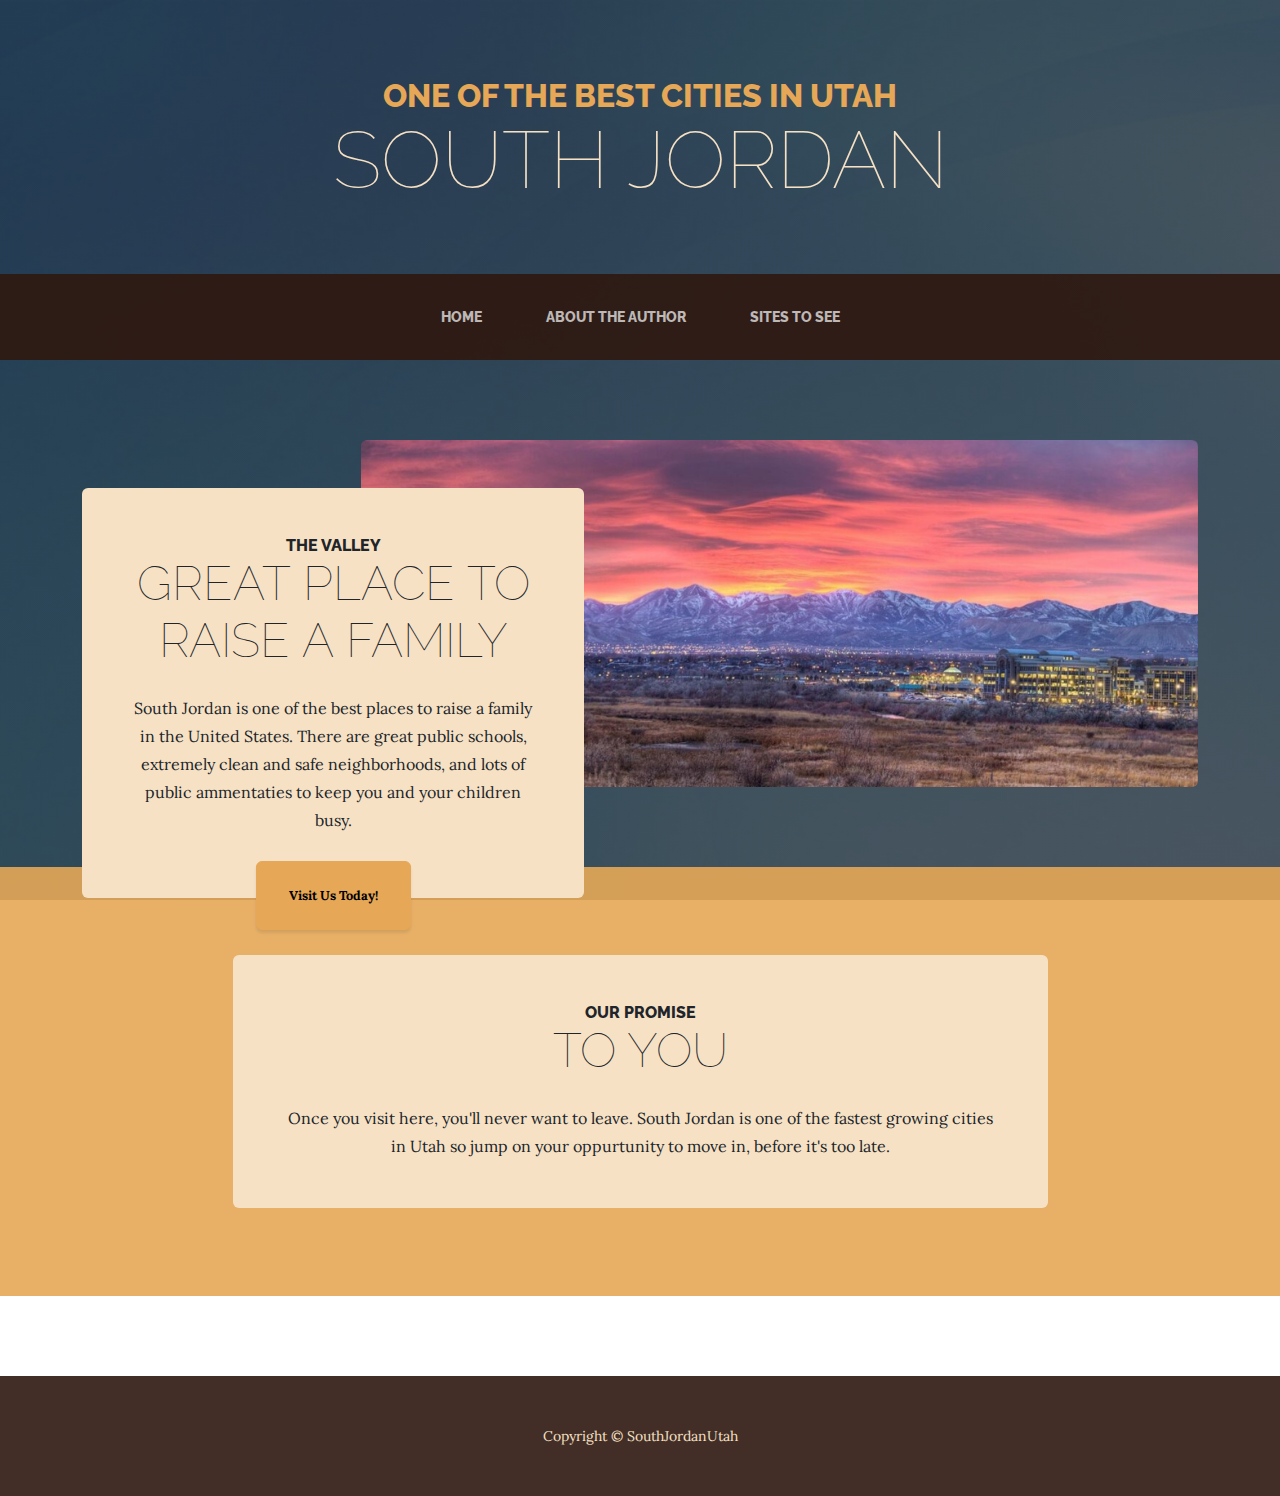
<file: index.html>
<!DOCTYPE html>
<html lang="en">
    <head>
        <meta charset="utf-8" />
        <meta name="viewport" content="width=device-width, initial-scale=1, shrink-to-fit=no" />
        <meta name="description" content="" />
        <meta name="author" content="" />
        <title>South Jordan Utah</title>
        <link rel="icon" type="image/x-icon" href="assets/favicon.ico" />
        <!-- Google fonts-->
        <link href="https://fonts.googleapis.com/css?family=Raleway:100,100i,200,200i,300,300i,400,400i,500,500i,600,600i,700,700i,800,800i,900,900i" rel="stylesheet" />
        <link href="https://fonts.googleapis.com/css?family=Lora:400,400i,700,700i" rel="stylesheet" />
        <!-- Core theme CSS (includes Bootstrap)-->
        <link href="css/styles.css" rel="stylesheet" />
    </head>
    <body>
        <header>
            <h1 class="site-heading text-center text-faded d-none d-lg-block">
                <span class="site-heading-upper text-primary mb-3">One of the Best Cities in Utah</span>
                <span class="site-heading-lower">South Jordan</span>
            </h1>
        </header>
        <!-- Navigation-->
        <nav class="navbar navbar-expand-lg navbar-dark py-lg-4" id="mainNav">
            <div class="container">
                <a class="navbar-brand text-uppercase fw-bold d-lg-none" href="index.html">South Jordan</a>
                <button class="navbar-toggler" type="button" data-bs-toggle="collapse" data-bs-target="#navbarSupportedContent" aria-controls="navbarSupportedContent" aria-expanded="false" aria-label="Toggle navigation"><span class="navbar-toggler-icon"></span></button>
                <div class="collapse navbar-collapse" id="navbarSupportedContent">
                    <ul class="navbar-nav mx-auto">
                        <li class="nav-item px-lg-4"><a class="nav-link text-uppercase" href="index.html">Home</a></li>
                        <li class="nav-item px-lg-4"><a class="nav-link text-uppercase" href="is 201/html/resume.html">About the Author</a></li>
                        <li class="nav-item px-lg-4"><a class="nav-link text-uppercase" href="products.html">Sites to See</a></li>
                    </ul>
                </div>
            </div>
        </nav>
        <section class="page-section clearfix">
            <div class="container">
                <div class="intro">
                    <img class="intro-img img-fluid mb-3 mb-lg-0 rounded" src="assets/img/intro.jpg" alt="..." />
                    <div class="intro-text left-0 text-center bg-faded p-5 rounded">
                        <h2 class="section-heading mb-4">
                            <span class="section-heading-upper">The Valley</span>
                            <span class="section-heading-lower">Great Place to Raise a Family</span>
                        </h2>
                        <p class="mb-3">South Jordan is one of the best places to raise a family in the United States. There are great public schools, extremely clean and safe neighborhoods, and lots of public ammentaties to keep you and your children busy.</p>
                        <div class="intro-button mx-auto"><a class="btn btn-primary btn-xl" href="https://www.sjc.utah.gov/">Visit Us Today!</a></div>
                    </div>
                </div>
            </div>
        </section>
        <section class="page-section cta">
            <div class="container">
                <div class="row">
                    <div class="col-xl-9 mx-auto">
                        <div class="cta-inner bg-faded text-center rounded">
                            <h2 class="section-heading mb-4">
                                <span class="section-heading-upper">Our Promise</span>
                                <span class="section-heading-lower">To You</span>
                            </h2>
                            <p class="mb-0">Once you visit here, you'll never want to leave. South Jordan is one of the fastest growing cities in Utah so jump on your oppurtunity to move in, before it's too late.</p>
                        </div>
                    </div>
                </div>
            </div>
        </section>
        <footer class="footer text-faded text-center py-5">
            <div class="container"><p class="m-0 small">Copyright &copy; SouthJordanUtah</p></div>
        </footer>
        <!-- Bootstrap core JS-->
        <script src="https://cdn.jsdelivr.net/npm/bootstrap@5.2.3/dist/js/bootstrap.bundle.min.js"></script>
        <!-- Core theme JS-->
        <script src="js/scripts.js"></script>
    </body>
</html>
</file>
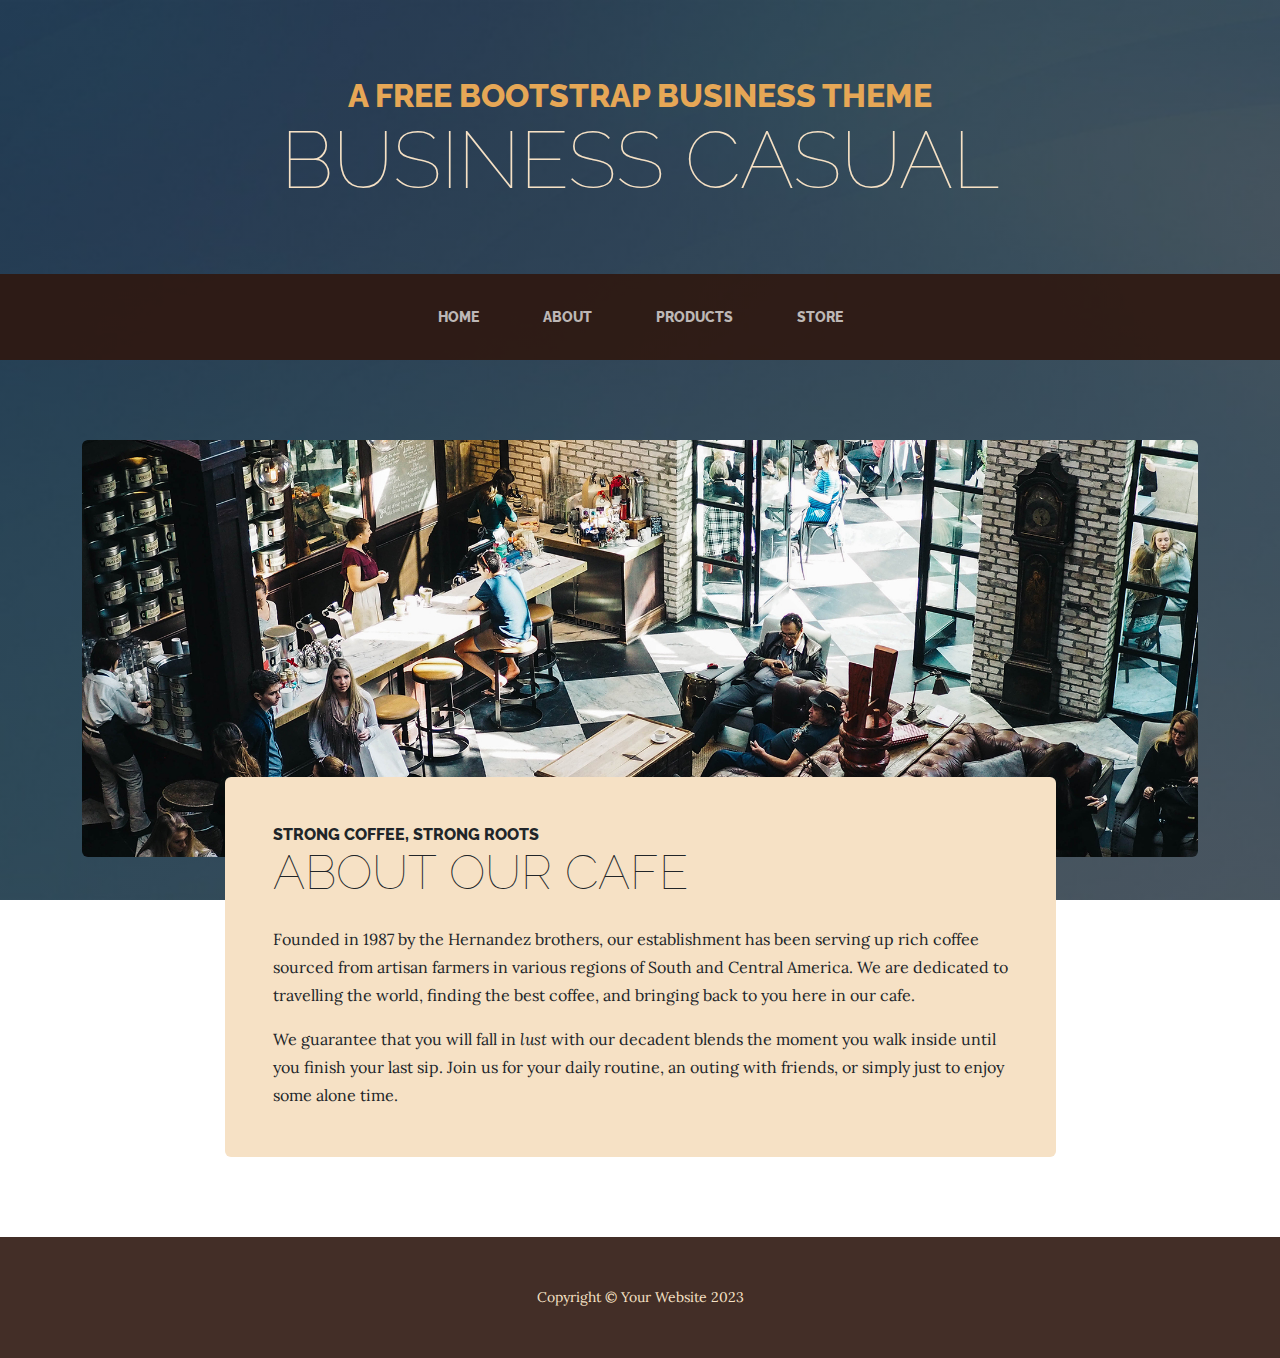
<file: about.html>
<!DOCTYPE html>
<html lang="en">
    <head>
        <meta charset="utf-8" />
        <meta name="viewport" content="width=device-width, initial-scale=1, shrink-to-fit=no" />
        <meta name="description" content="" />
        <meta name="author" content="" />
        <title>Business Casual - Start Bootstrap Theme</title>
        <link rel="icon" type="image/x-icon" href="assets/favicon.ico" />
        <!-- Google fonts-->
        <link href="https://fonts.googleapis.com/css?family=Raleway:100,100i,200,200i,300,300i,400,400i,500,500i,600,600i,700,700i,800,800i,900,900i" rel="stylesheet" />
        <link href="https://fonts.googleapis.com/css?family=Lora:400,400i,700,700i" rel="stylesheet" />
        <!-- Core theme CSS (includes Bootstrap)-->
        <link href="css/styles.css" rel="stylesheet" />
    </head>
    <body>
        <header>
            <h1 class="site-heading text-center text-faded d-none d-lg-block">
                <span class="site-heading-upper text-primary mb-3">A Free Bootstrap Business Theme</span>
                <span class="site-heading-lower">Business Casual</span>
            </h1>
        </header>
        <!-- Navigation-->
        <nav class="navbar navbar-expand-lg navbar-dark py-lg-4" id="mainNav">
            <div class="container">
                <a class="navbar-brand text-uppercase fw-bold d-lg-none" href="index.html">Start Bootstrap</a>
                <button class="navbar-toggler" type="button" data-bs-toggle="collapse" data-bs-target="#navbarSupportedContent" aria-controls="navbarSupportedContent" aria-expanded="false" aria-label="Toggle navigation"><span class="navbar-toggler-icon"></span></button>
                <div class="collapse navbar-collapse" id="navbarSupportedContent">
                    <ul class="navbar-nav mx-auto">
                        <li class="nav-item px-lg-4"><a class="nav-link text-uppercase" href="index.html">Home</a></li>
                        <li class="nav-item px-lg-4"><a class="nav-link text-uppercase" href="about.html">About</a></li>
                        <li class="nav-item px-lg-4"><a class="nav-link text-uppercase" href="products.html">Products</a></li>
                        <li class="nav-item px-lg-4"><a class="nav-link text-uppercase" href="store.html">Store</a></li>
                    </ul>
                </div>
            </div>
        </nav>
        <section class="page-section about-heading">
            <div class="container">
                <img class="img-fluid rounded about-heading-img mb-3 mb-lg-0" src="assets/img/about.jpg" alt="..." />
                <div class="about-heading-content">
                    <div class="row">
                        <div class="col-xl-9 col-lg-10 mx-auto">
                            <div class="bg-faded rounded p-5">
                                <h2 class="section-heading mb-4">
                                    <span class="section-heading-upper">Strong Coffee, Strong Roots</span>
                                    <span class="section-heading-lower">About Our Cafe</span>
                                </h2>
                                <p>Founded in 1987 by the Hernandez brothers, our establishment has been serving up rich coffee sourced from artisan farmers in various regions of South and Central America. We are dedicated to travelling the world, finding the best coffee, and bringing back to you here in our cafe.</p>
                                <p class="mb-0">
                                    We guarantee that you will fall in
                                    <em>lust</em>
                                    with our decadent blends the moment you walk inside until you finish your last sip. Join us for your daily routine, an outing with friends, or simply just to enjoy some alone time.
                                </p>
                            </div>
                        </div>
                    </div>
                </div>
            </div>
        </section>
        <footer class="footer text-faded text-center py-5">
            <div class="container"><p class="m-0 small">Copyright &copy; Your Website 2023</p></div>
        </footer>
        <!-- Bootstrap core JS-->
        <script src="https://cdn.jsdelivr.net/npm/bootstrap@5.2.3/dist/js/bootstrap.bundle.min.js"></script>
        <!-- Core theme JS-->
        <script src="js/scripts.js"></script>
    </body>
</html>
</file>
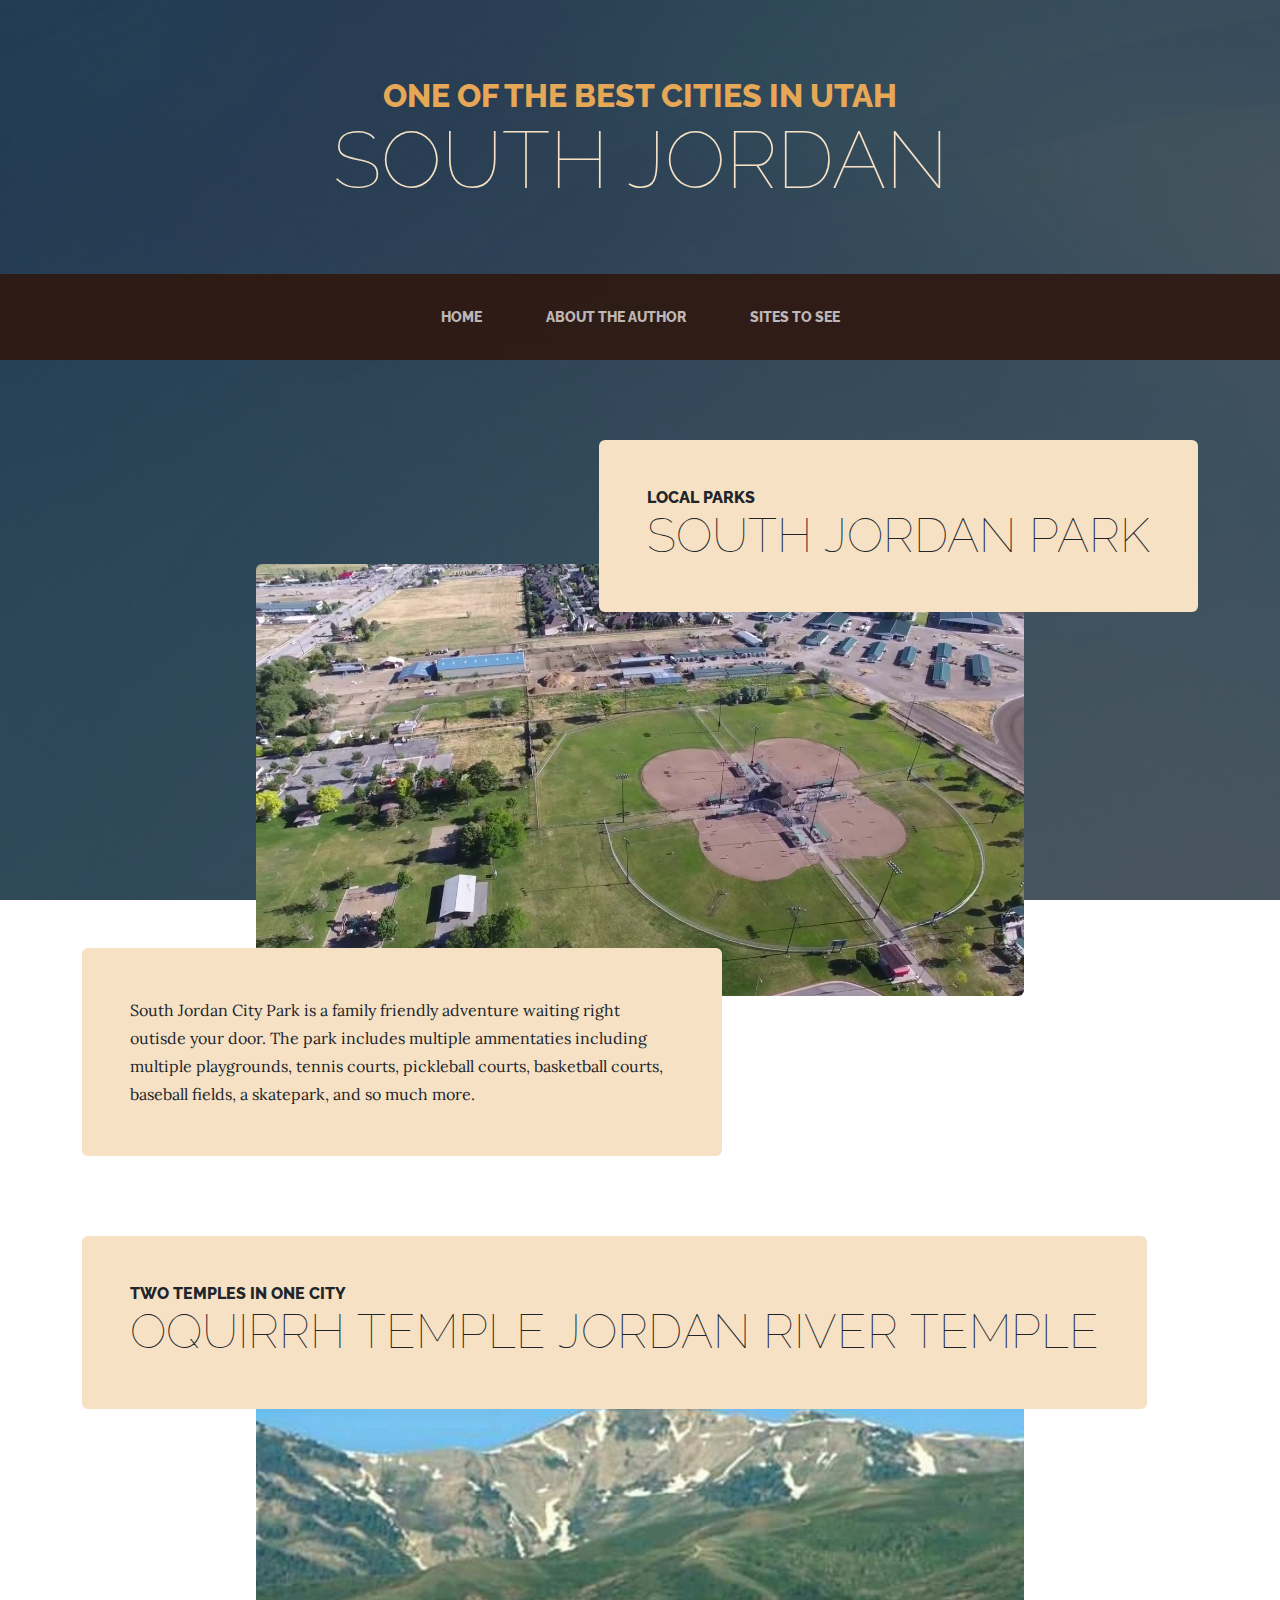
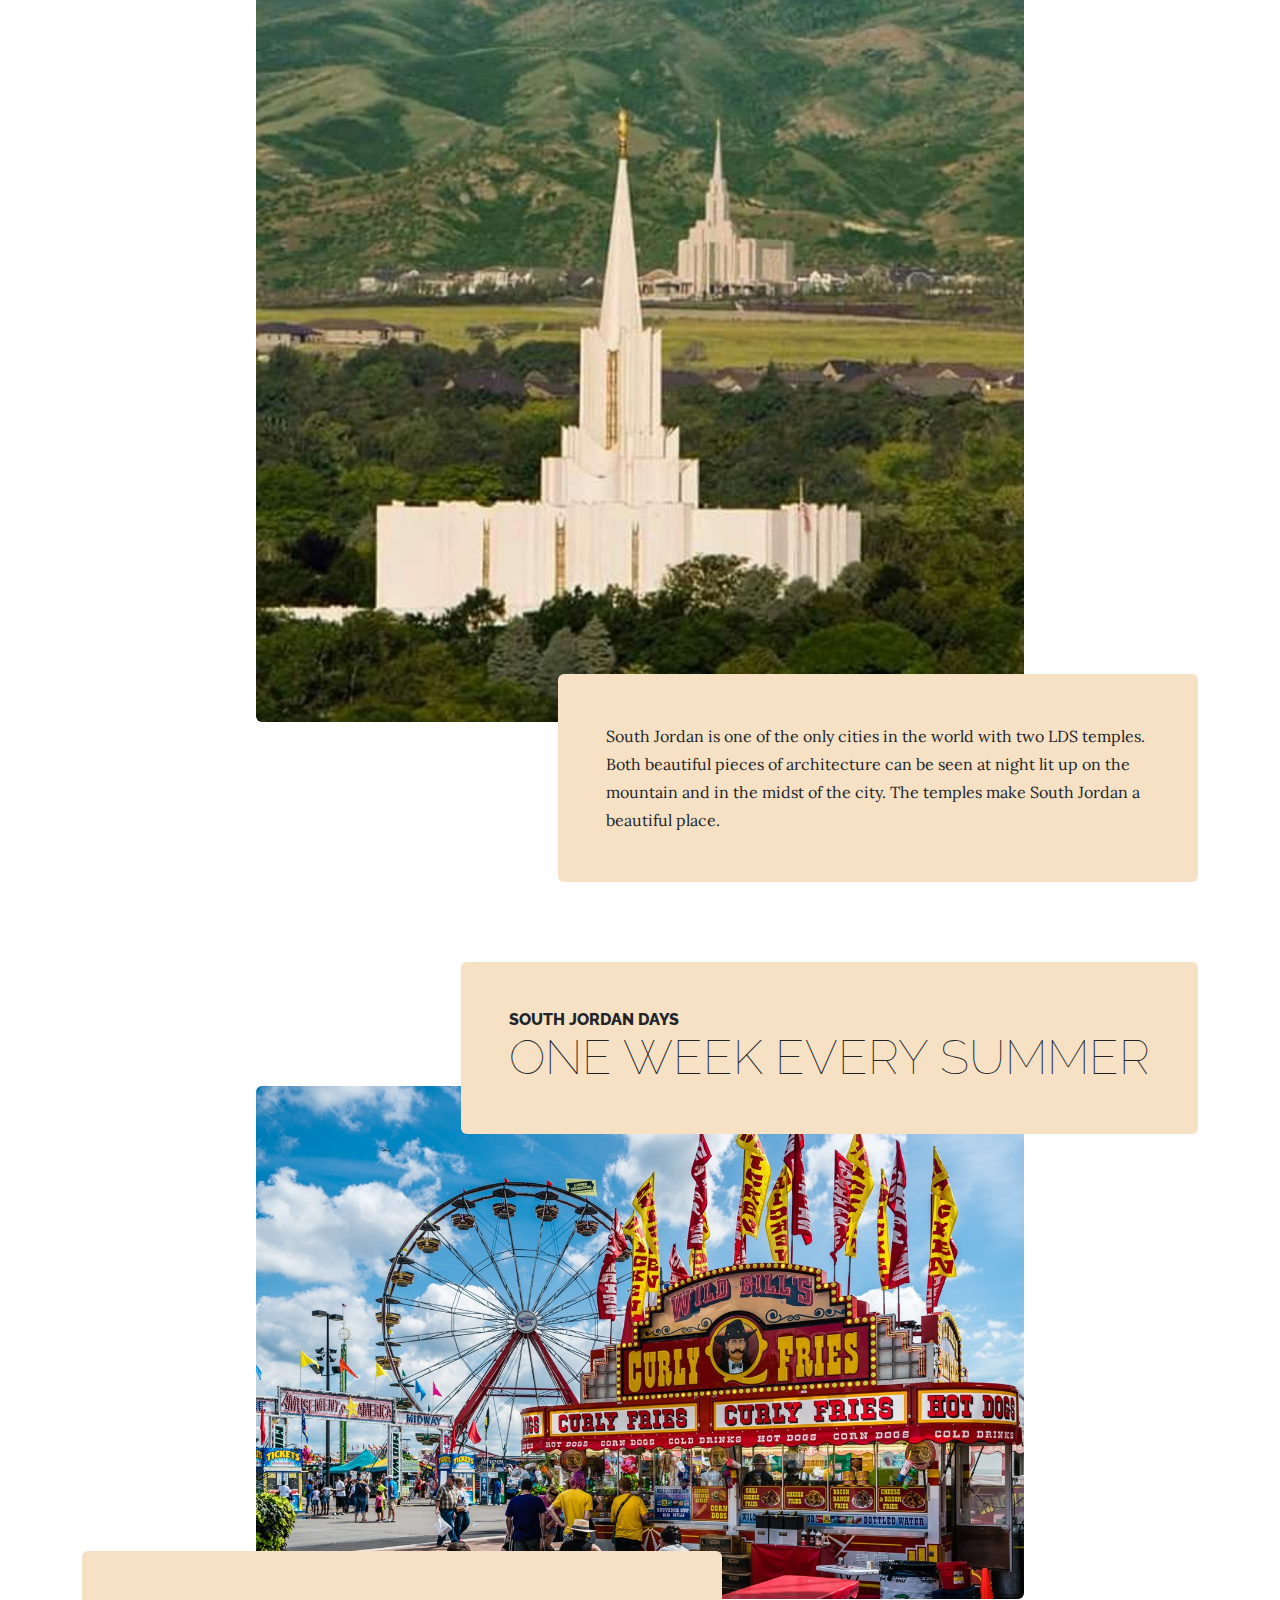
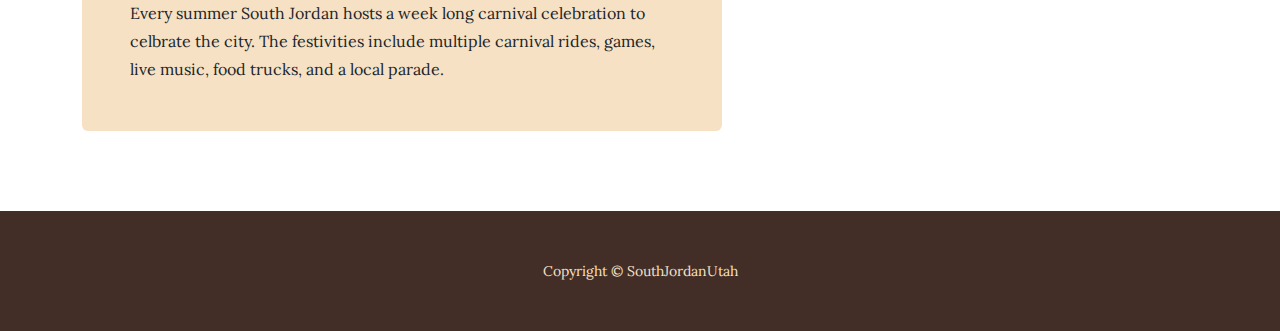
<file: products.html>
<!DOCTYPE html>
<html lang="en">
    <head>
        <meta charset="utf-8" />
        <meta name="viewport" content="width=device-width, initial-scale=1, shrink-to-fit=no" />
        <meta name="description" content="" />
        <meta name="author" content="" />
        <title>Places to See</title>
        <link rel="icon" type="image/x-icon" href="assets/favicon.ico" />
        <!-- Google fonts-->
        <link href="https://fonts.googleapis.com/css?family=Raleway:100,100i,200,200i,300,300i,400,400i,500,500i,600,600i,700,700i,800,800i,900,900i" rel="stylesheet" />
        <link href="https://fonts.googleapis.com/css?family=Lora:400,400i,700,700i" rel="stylesheet" />
        <!-- Core theme CSS (includes Bootstrap)-->
        <link href="css/styles.css" rel="stylesheet" />
    </head>
    <body>
        <header>
            <h1 class="site-heading text-center text-faded d-none d-lg-block">
                <span class="site-heading-upper text-primary mb-3">One of the Best Cities in Utah</span>
                <span class="site-heading-lower">South Jordan</span>
            </h1>
        </header>
        <!-- Navigation-->
        <nav class="navbar navbar-expand-lg navbar-dark py-lg-4" id="mainNav">
            <div class="container">
                <a class="navbar-brand text-uppercase fw-bold d-lg-none" href="index.html">South Jordan</a>
                <button class="navbar-toggler" type="button" data-bs-toggle="collapse" data-bs-target="#navbarSupportedContent" aria-controls="navbarSupportedContent" aria-expanded="false" aria-label="Toggle navigation"><span class="navbar-toggler-icon"></span></button>
                <div class="collapse navbar-collapse" id="navbarSupportedContent">
                    <ul class="navbar-nav mx-auto">
                        <li class="nav-item px-lg-4"><a class="nav-link text-uppercase" href="index.html">Home</a></li>
                        <li class="nav-item px-lg-4"><a class="nav-link text-uppercase" href="is 201/html/resume.html">About the Author</a></li>
                        <li class="nav-item px-lg-4"><a class="nav-link text-uppercase" href="products.html">Sites to See</a></li>
                    </ul>
                </div>
            </div>
        </nav>
        <section class="page-section">
            <div class="container">
                <div class="product-item">
                    <div class="product-item-title d-flex">
                        <div class="bg-faded p-5 d-flex ms-auto rounded">
                            <h2 class="section-heading mb-0">
                                <span class="section-heading-upper">Local Parks</span>
                                <span class="section-heading-lower">South Jordan Park</span>
                            </h2>
                        </div>
                    </div>
                    <img class="product-item-img mx-auto d-flex rounded img-fluid mb-3 mb-lg-0" src="assets/img/products-01.jpg" alt="..." />
                    <div class="product-item-description d-flex me-auto">
                        <div class="bg-faded p-5 rounded"><p class="mb-0">South Jordan City Park is a family friendly adventure waiting right outisde your door. The park includes multiple ammentaties including multiple playgrounds, tennis courts, pickleball courts, basketball courts, baseball fields, a skatepark, and so much more.</p></div>
                    </div>
                </div>
            </div>
        </section>
        <section class="page-section">
            <div class="container">
                <div class="product-item">
                    <div class="product-item-title d-flex">
                        <div class="bg-faded p-5 d-flex me-auto rounded">
                            <h2 class="section-heading mb-0">
                                <span class="section-heading-upper">Two Temples in One City</span>
                                <span class="section-heading-lower">Oquirrh Temple JOrdan River Temple</span>
                            </h2>
                        </div>
                    </div>
                    <img class="product-item-img mx-auto d-flex rounded img-fluid mb-3 mb-lg-0" src="assets/img/products-02.jpg" alt="..." />
                    <div class="product-item-description d-flex ms-auto">
                        <div class="bg-faded p-5 rounded"><p class="mb-0">South Jordan is one of the only cities in the world with two LDS temples. Both beautiful pieces of architecture can be seen at night lit up on the mountain and in the midst of the city. The temples make South Jordan a beautiful place.</p></div>
                    </div>
                </div>
            </div>
        </section>
        <section class="page-section">
            <div class="container">
                <div class="product-item">
                    <div class="product-item-title d-flex">
                        <div class="bg-faded p-5 d-flex ms-auto rounded">
                            <h2 class="section-heading mb-0">
                                <span class="section-heading-upper">South Jordan Days</span>
                                <span class="section-heading-lower">One Week Every Summer</span>
                            </h2>
                        </div>
                    </div>
                    <img class="product-item-img mx-auto d-flex rounded img-fluid mb-3 mb-lg-0" src="assets/img/products-03.jpg" alt="..." />
                    <div class="product-item-description d-flex me-auto">
                        <div class="bg-faded p-5 rounded"><p class="mb-0">Every summer South Jordan hosts a week long carnival celebration to celbrate the city. The festivities include multiple carnival rides, games, live music, food trucks, and a local parade.</p></div>
                    </div>
                </div>
            </div>
        </section>
        <footer class="footer text-faded text-center py-5">
            <div class="container"><p class="m-0 small">Copyright &copy; SouthJordanUtah</p></div>
        </footer>
        <!-- Bootstrap core JS-->
        <script src="https://cdn.jsdelivr.net/npm/bootstrap@5.2.3/dist/js/bootstrap.bundle.min.js"></script>
        <!-- Core theme JS-->
        <script src="js/scripts.js"></script>
    </body>
</html>
</file>
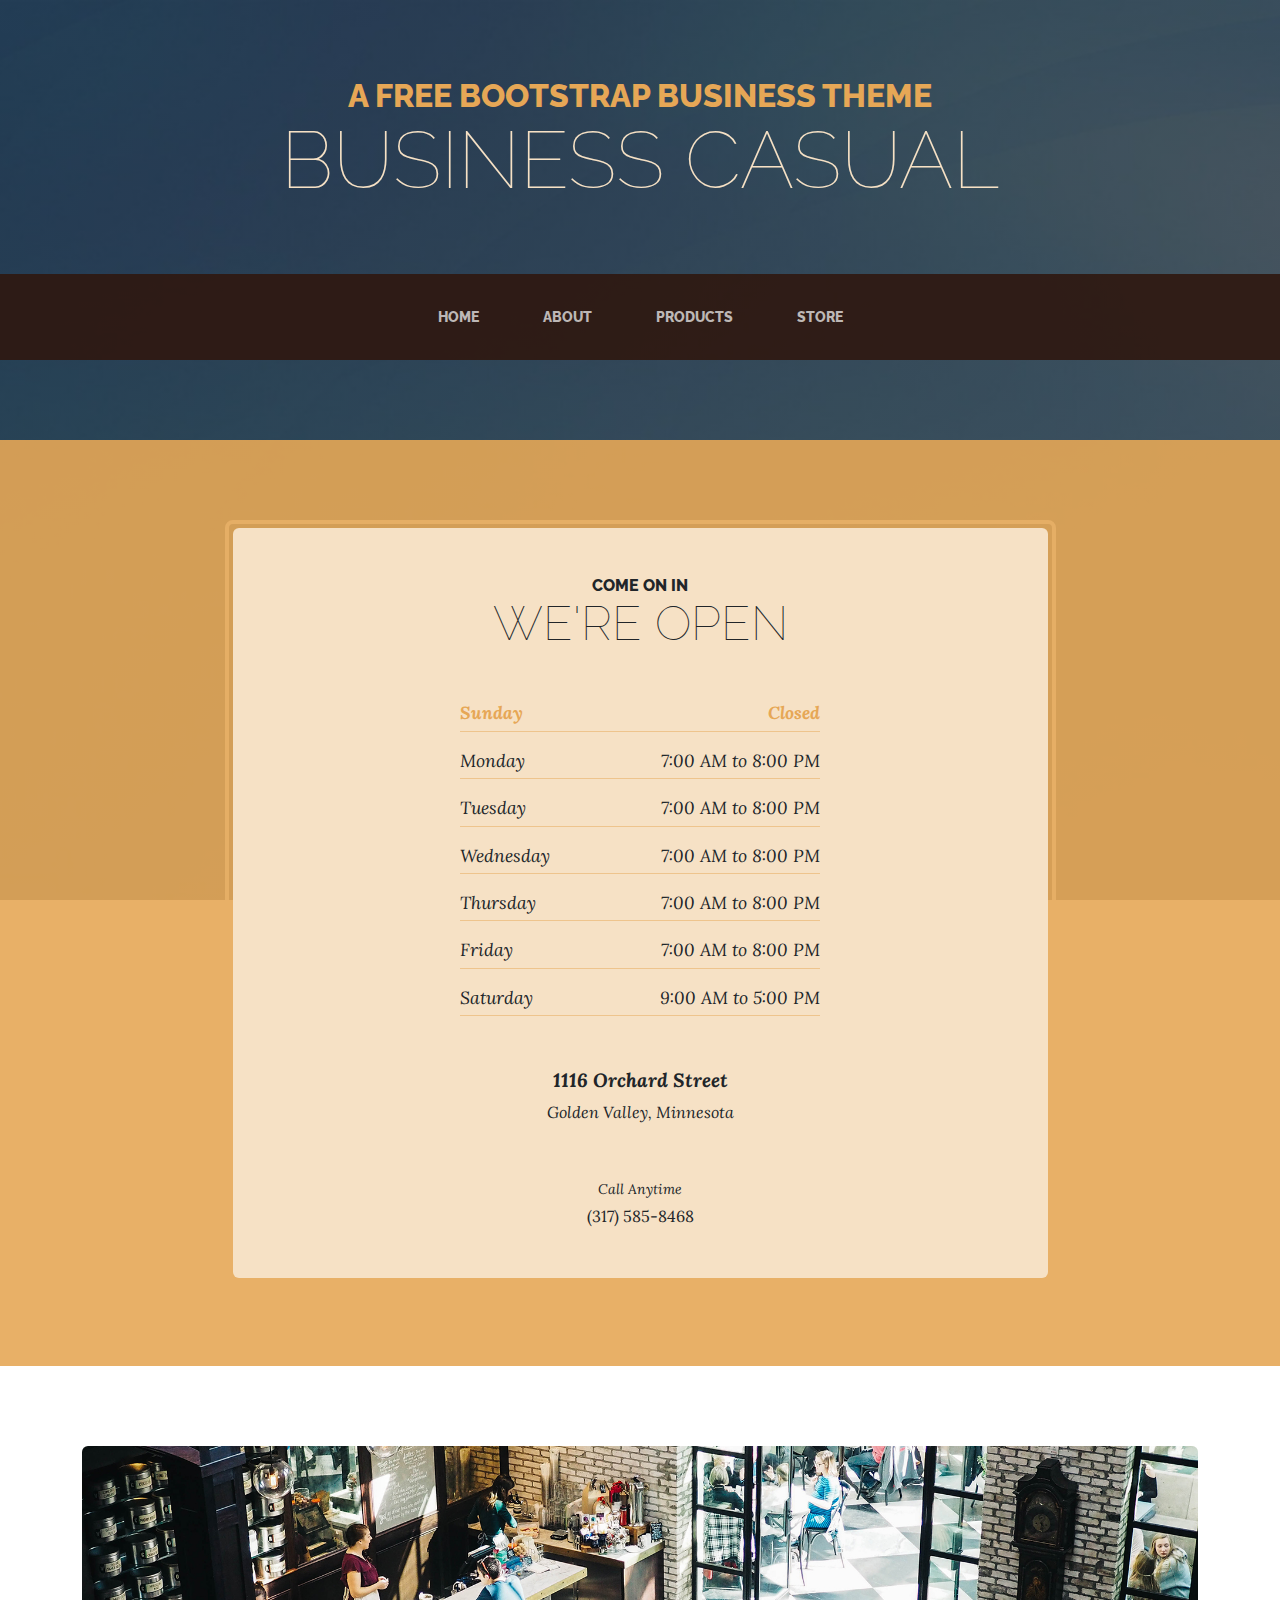
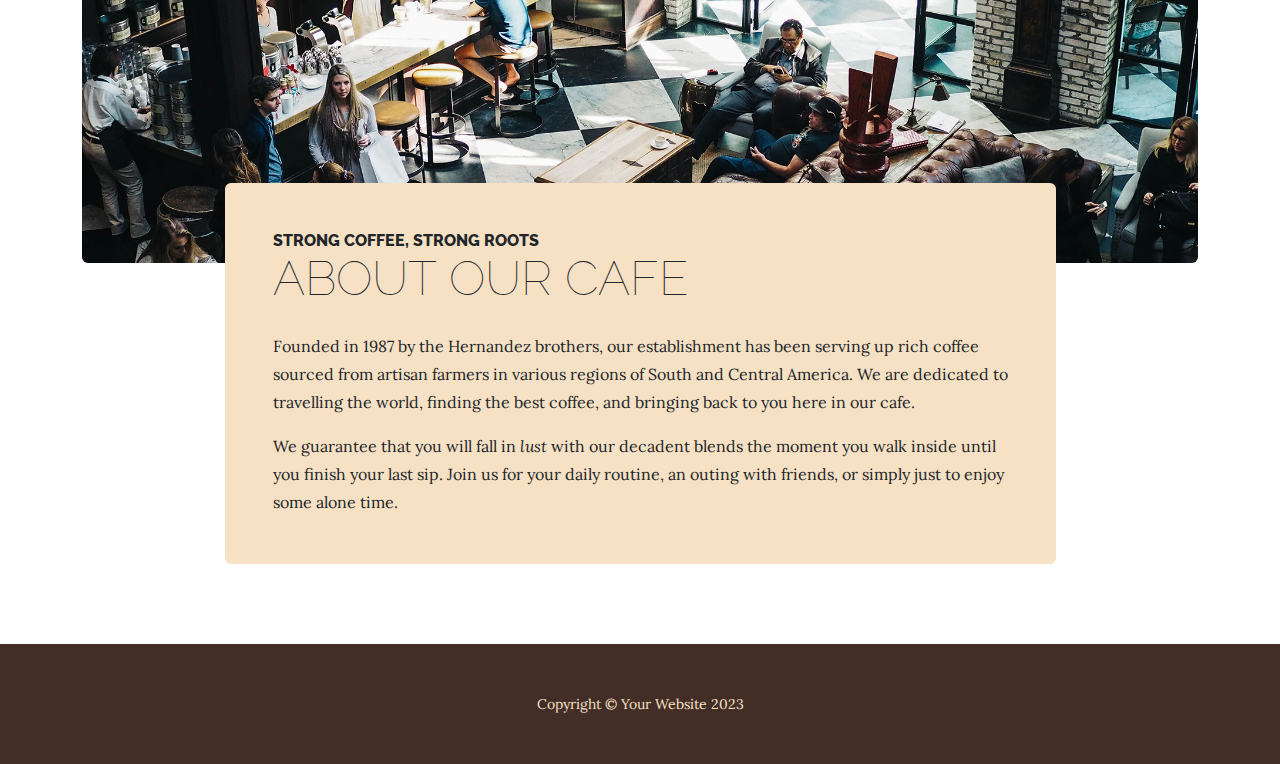
<file: store.html>
<!DOCTYPE html>
<html lang="en">
    <head>
        <meta charset="utf-8" />
        <meta name="viewport" content="width=device-width, initial-scale=1, shrink-to-fit=no" />
        <meta name="description" content="" />
        <meta name="author" content="" />
        <title>Business Casual - Start Bootstrap Theme</title>
        <link rel="icon" type="image/x-icon" href="assets/favicon.ico" />
        <!-- Google fonts-->
        <link href="https://fonts.googleapis.com/css?family=Raleway:100,100i,200,200i,300,300i,400,400i,500,500i,600,600i,700,700i,800,800i,900,900i" rel="stylesheet" />
        <link href="https://fonts.googleapis.com/css?family=Lora:400,400i,700,700i" rel="stylesheet" />
        <!-- Core theme CSS (includes Bootstrap)-->
        <link href="css/styles.css" rel="stylesheet" />
    </head>
    <body>
        <header>
            <h1 class="site-heading text-center text-faded d-none d-lg-block">
                <span class="site-heading-upper text-primary mb-3">A Free Bootstrap Business Theme</span>
                <span class="site-heading-lower">Business Casual</span>
            </h1>
        </header>
        <!-- Navigation-->
        <nav class="navbar navbar-expand-lg navbar-dark py-lg-4" id="mainNav">
            <div class="container">
                <a class="navbar-brand text-uppercase fw-bold d-lg-none" href="index.html">Start Bootstrap</a>
                <button class="navbar-toggler" type="button" data-bs-toggle="collapse" data-bs-target="#navbarSupportedContent" aria-controls="navbarSupportedContent" aria-expanded="false" aria-label="Toggle navigation"><span class="navbar-toggler-icon"></span></button>
                <div class="collapse navbar-collapse" id="navbarSupportedContent">
                    <ul class="navbar-nav mx-auto">
                        <li class="nav-item px-lg-4"><a class="nav-link text-uppercase" href="index.html">Home</a></li>
                        <li class="nav-item px-lg-4"><a class="nav-link text-uppercase" href="about.html">About</a></li>
                        <li class="nav-item px-lg-4"><a class="nav-link text-uppercase" href="products.html">Products</a></li>
                        <li class="nav-item px-lg-4"><a class="nav-link text-uppercase" href="store.html">Store</a></li>
                    </ul>
                </div>
            </div>
        </nav>
        <section class="page-section cta">
            <div class="container">
                <div class="row">
                    <div class="col-xl-9 mx-auto">
                        <div class="cta-inner bg-faded text-center rounded">
                            <h2 class="section-heading mb-5">
                                <span class="section-heading-upper">Come On In</span>
                                <span class="section-heading-lower">We're Open</span>
                            </h2>
                            <ul class="list-unstyled list-hours mb-5 text-left mx-auto">
                                <li class="list-unstyled-item list-hours-item d-flex">
                                    Sunday
                                    <span class="ms-auto">Closed</span>
                                </li>
                                <li class="list-unstyled-item list-hours-item d-flex">
                                    Monday
                                    <span class="ms-auto">7:00 AM to 8:00 PM</span>
                                </li>
                                <li class="list-unstyled-item list-hours-item d-flex">
                                    Tuesday
                                    <span class="ms-auto">7:00 AM to 8:00 PM</span>
                                </li>
                                <li class="list-unstyled-item list-hours-item d-flex">
                                    Wednesday
                                    <span class="ms-auto">7:00 AM to 8:00 PM</span>
                                </li>
                                <li class="list-unstyled-item list-hours-item d-flex">
                                    Thursday
                                    <span class="ms-auto">7:00 AM to 8:00 PM</span>
                                </li>
                                <li class="list-unstyled-item list-hours-item d-flex">
                                    Friday
                                    <span class="ms-auto">7:00 AM to 8:00 PM</span>
                                </li>
                                <li class="list-unstyled-item list-hours-item d-flex">
                                    Saturday
                                    <span class="ms-auto">9:00 AM to 5:00 PM</span>
                                </li>
                            </ul>
                            <p class="address mb-5">
                                <em>
                                    <strong>1116 Orchard Street</strong>
                                    <br />
                                    Golden Valley, Minnesota
                                </em>
                            </p>
                            <p class="mb-0">
                                <small><em>Call Anytime</em></small>
                                <br />
                                (317) 585-8468
                            </p>
                        </div>
                    </div>
                </div>
            </div>
        </section>
        <section class="page-section about-heading">
            <div class="container">
                <img class="img-fluid rounded about-heading-img mb-3 mb-lg-0" src="assets/img/about.jpg" alt="..." />
                <div class="about-heading-content">
                    <div class="row">
                        <div class="col-xl-9 col-lg-10 mx-auto">
                            <div class="bg-faded rounded p-5">
                                <h2 class="section-heading mb-4">
                                    <span class="section-heading-upper">Strong Coffee, Strong Roots</span>
                                    <span class="section-heading-lower">About Our Cafe</span>
                                </h2>
                                <p>Founded in 1987 by the Hernandez brothers, our establishment has been serving up rich coffee sourced from artisan farmers in various regions of South and Central America. We are dedicated to travelling the world, finding the best coffee, and bringing back to you here in our cafe.</p>
                                <p class="mb-0">
                                    We guarantee that you will fall in
                                    <em>lust</em>
                                    with our decadent blends the moment you walk inside until you finish your last sip. Join us for your daily routine, an outing with friends, or simply just to enjoy some alone time.
                                </p>
                            </div>
                        </div>
                    </div>
                </div>
            </div>
        </section>
        <footer class="footer text-faded text-center py-5">
            <div class="container"><p class="m-0 small">Copyright &copy; Your Website 2023</p></div>
        </footer>
        <!-- Bootstrap core JS-->
        <script src="https://cdn.jsdelivr.net/npm/bootstrap@5.2.3/dist/js/bootstrap.bundle.min.js"></script>
        <!-- Core theme JS-->
        <script src="js/scripts.js"></script>
    </body>
</html>
</file>
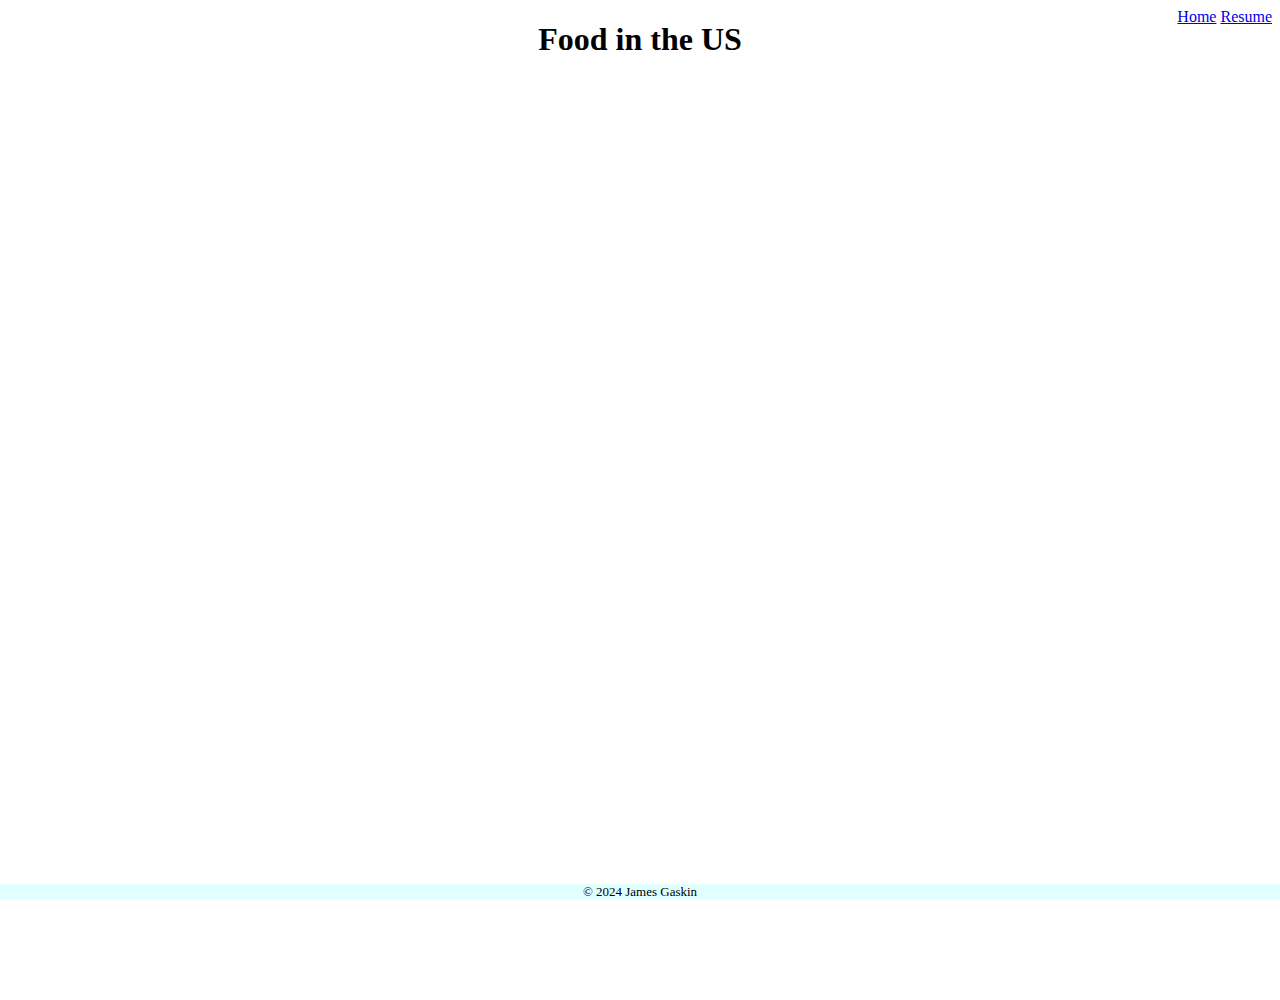
<file: is 201/html/about.HTML>
<!DOCTYPE html>
<html lang="en">
<head>
    <meta charset="UTF-8">
    <meta name="viewport" content="width=device-width, initial-scale=1.0">
    <title>Charity</title>
    <link rel="stylesheet" href="../css/divstyles.css">
</head>
<body>
    <div class="common top">
        <h1>Food in the US</h1>
    </div>
    <div class="common content">
        <div class='tableauPlaceholder' id='viz1712173123870' style='position: relative'><noscript><a href='#'><img alt='Dashboard 1 ' src='https:&#47;&#47;public.tableau.com&#47;static&#47;images&#47;Fi&#47;FindingOasesInFoodDeserts&#47;Dashboard1&#47;1_rss.png' style='border: none' /></a></noscript><object class='tableauViz'  style='display:none;'><param name='host_url' value='https%3A%2F%2Fpublic.tableau.com%2F' /> <param name='embed_code_version' value='3' /> <param name='site_root' value='' /><param name='name' value='FindingOasesInFoodDeserts&#47;Dashboard1' /><param name='tabs' value='no' /><param name='toolbar' value='yes' /><param name='static_image' value='https:&#47;&#47;public.tableau.com&#47;static&#47;images&#47;Fi&#47;FindingOasesInFoodDeserts&#47;Dashboard1&#47;1.png' /> <param name='animate_transition' value='yes' /><param name='display_static_image' value='yes' /><param name='display_spinner' value='yes' /><param name='display_overlay' value='yes' /><param name='display_count' value='yes' /><param name='language' value='en-US' /></object></div>                <script type='text/javascript'>                    var divElement = document.getElementById('viz1712173123870');                    var vizElement = divElement.getElementsByTagName('object')[0];                    vizElement.style.width='1000px';vizElement.style.height='2527px';                    var scriptElement = document.createElement('script');                    scriptElement.src = 'https://public.tableau.com/javascripts/api/viz_v1.js';                    vizElement.parentNode.insertBefore(scriptElement, vizElement);                </script>
    </div>
    <div class="common bottom">&copy; 2024 James Gaskin</div>
    <div class="nav">
        <a href="../index.html.html">Home</a>
        <a href="../html/resume.html">Resume</a>
    </div>
</body>
</html>
</file>
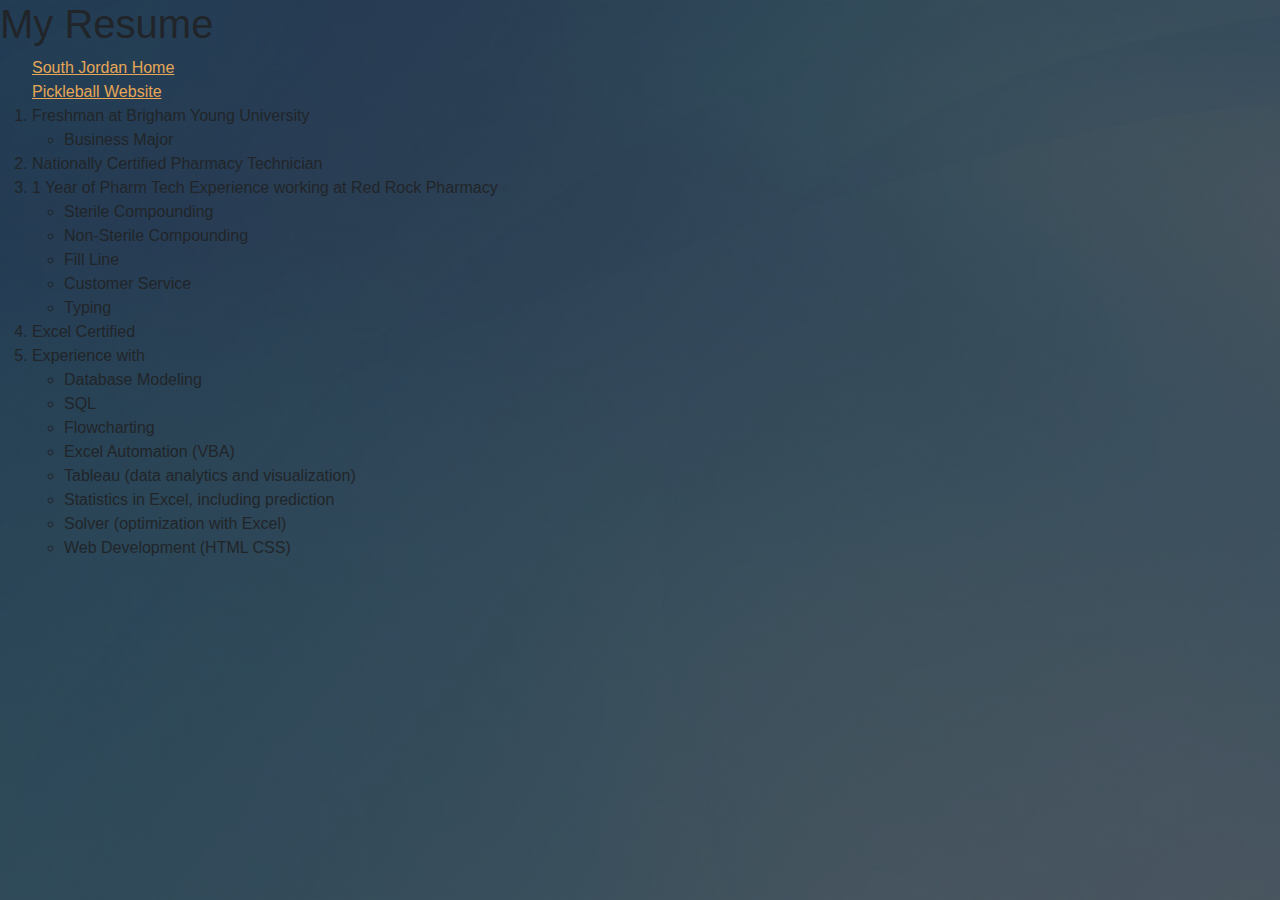
<file: is 201/html/resume.html>
<!DOCTYPE html>
<html lang="en">
<head>
    <meta charset="UTF-8">
    <meta name="viewport" content="width=device-width, initial-scale=1.0">
    <title>Resume</title>
    <link rel="stylesheet" href="../../css/styles.css">
</head>
<body>
    <h1>My Resume</h1>
    <ol>
        <a href="../../index.html">South Jordan Home</a>
        <br>
        <a href="../index.html.html">Pickleball Website</a>
        <li>Freshman at Brigham Young University</li>
            <ul>
                <li>Business Major</li>
            </ul>
        <li>Nationally Certified Pharmacy Technician</li>
        <li>1 Year of Pharm Tech Experience working at Red Rock Pharmacy</li>
        <ul>
            <li>Sterile Compounding</li>
            <li>Non-Sterile Compounding</li>
            <li>Fill Line</li>
            <li>Customer Service</li>
            <li>Typing</li>
        </ul>
        <li>Excel Certified</li>
        <li>Experience with</li>
        <ul>
            <li>Database Modeling</li>
            <li>SQL</li>
            <li>Flowcharting</li>
            <li>Excel Automation (VBA)</li>
            <li>Tableau (data analytics and visualization)</li>
            <li>Statistics in Excel, including prediction</li>
            <li>Solver (optimization with Excel)</li>
            <li>Web Development (HTML CSS)</li>
        </ul>
    </ol>
</body>
</html>
</file>
<file: is 201/css/divstyles.css>
/*positioning styles*/
.common{
    position: absolute;
    /* border: 5px solid black; */
    /* background-color: beige; */
}
.bottom{
    position: fixed;
    bottom: 0px;
    left: 0px;
    right: 0px;
    text-align: center;
    font-size: small;
    background-color: lightcyan;
}
.top{
    top: 0px;
    left: 0px;
    right: 0px;
    text-align: center;
    z-index: 1;
}
.content{
    top: 100px;
    left: 0px;
    right: 0px;
    height: 100%;
}
.nav{
    z-index: 1;
    position: relative;
    float: right;
    color: white;
}
</file>
